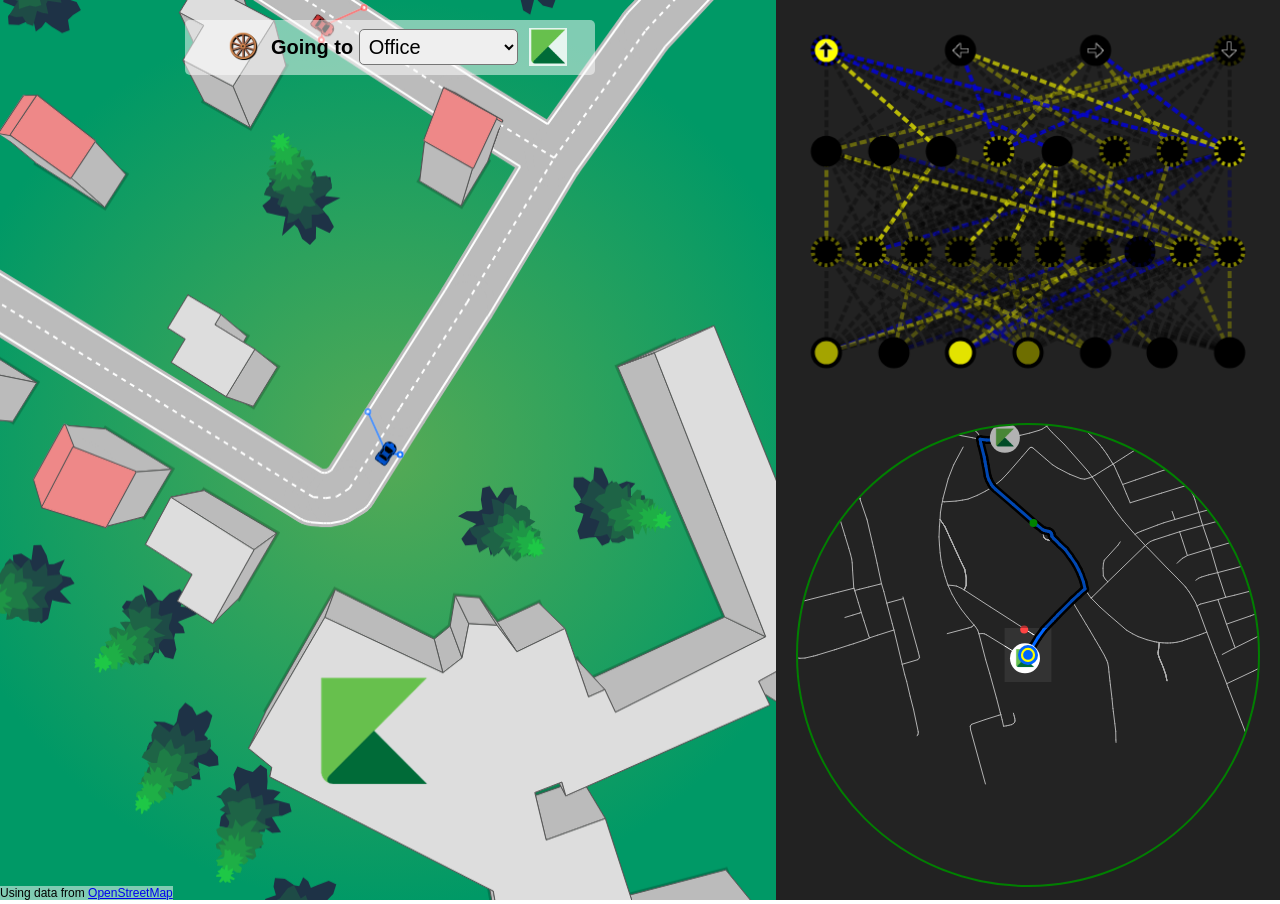
<file: index.html>
<!DOCTYPE html>
<html>
<!-- Added by HTTrack --><meta http-equiv="content-type" content="text/html;charset=UTF-8" /><!-- /Added by HTTrack -->
<head>
      <style>
         body{
            margin:0px;
            overflow:hidden;
         }
      </style>
   </head>
   <body>
      <iframe src="CAR/index.html" id="iframe" style="overflow:hidden;height:100vh;width:100vw" height="100%" width="100%" frameborder="0" allow="accelerometer; autoplay; encrypted-media; gyroscope; picture-in-picture" allowfullscreen></iframe>
      <script>
         // JavaScript code to set focus on the iframe
         const iframe = document.getElementById('iframe');
         iframe.focus();
      </script>
   </body>
</html>
</file>
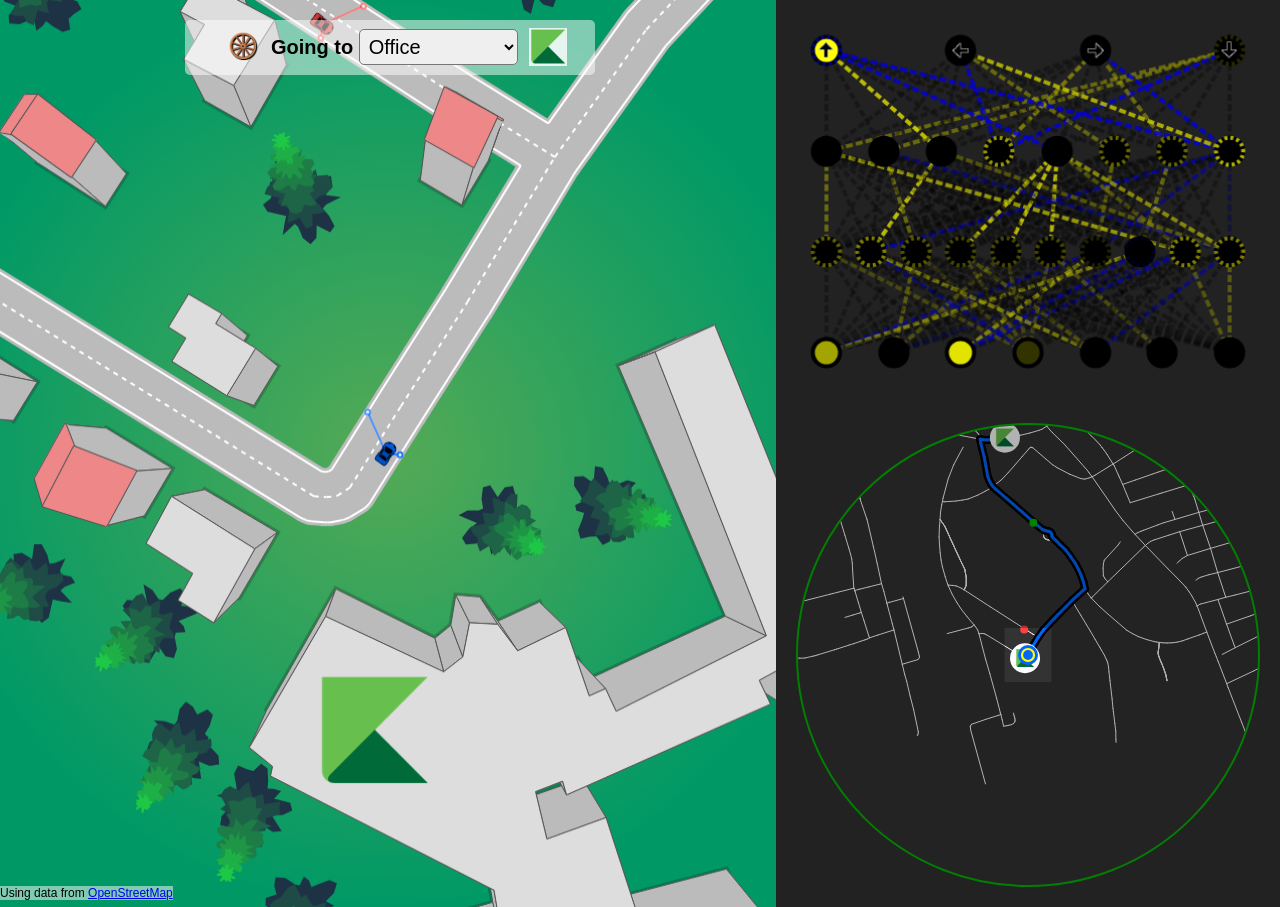
<file: CAR/index.html>
<!DOCTYPE html>
<html>
<head>
      <title>Self-driving car - No libraries</title>
      <link rel="stylesheet" href="style.css" />
   </head>
   <body>
      <div
         id="loading"
         style="
            padding: 5px;
            border-radius: 5px;
            background-color: rgba(255, 255, 255, 0.7);
            opacity: 1;
            transition: 0.5s;
            position: absolute;
            top: 50%;
            left: 50%;
            transform: translate(-50%, -50%);
            font-family: Arial;
            font-size: 20px;
         "
      >
         🚙🚙🚙🚙🚙 LOADING
         <span style="transform: scale(-1, 1); display: inline-block"
            >🚙🚙🚙🚙🚙</span
         >
      </div>

      <div id="stage">
         <canvas id="carCanvas"></canvas>
         <div id="verticalButtons" style="display: none">
            <label for="fileInput" class="file-input-label">
               📁<!--🧠🚙-->
               <input
                  type="file"
                  id="fileInput"
                  accept=".car"
                  onchange="loadCar(event)"
               />
            </label>
            <button onclick="save()">💾</button>
            <button onclick="download()">⬇️</button>
            <button onclick="discard()">🗑️</button>
            <button onclick="bestCar.damaged=true;">💀</button>
            <button onclick="nnEditor.zeroAll()">0️⃣</button>
            <button onclick="nnEditor.markAll()">✅</button>
            <button onclick="nnEditor.unmarkAll()">✅</button>
            <button onclick="nnEditor.removeAllSegments()">❌</button>
            <spacer type="vertical" width="100" height="100"> &nbsp; </spacer>
            <button onclick="openOptionsPanel()">⚙️</button>
            <spacer type="vertical" width="100" height="100"> &nbsp; </spacer>
            <label for="fileInput2" class="file-input-label">
               🌎
               <input
                  type="file"
                  id="fileInput2"
                  accept=".world"
                  onchange="loadWorld(event)"
               />
            </label>
            <spacer type="vertical" width="100" height="100"> &nbsp; </spacer>
            <button onclick="optimize()">⚡</button>
            <button onclick="test()">🔎</button>
            <input
               id="mutationSld"
               type="range"
               orient="vertical"
               min="0"
               max="100"
               value="20"
               onchange="updateMutation()"
            />
         </div>
         <div id="inspectionSection"></div>
         <div id="miniMapContainer"></div>
         <div id="optionsPanel" class="panel" style="display: none">
            <label for="rayCount">Ray Count</label>
            <input id="rayCount" type="number" />
            <br />
            <label for="rayLength">Ray Length</label>
            <input id="rayLength" type="number" />
            <br />
            <label for="raySpread">Ray Spread</label>
            <input id="raySpread" type="number" />
            <br />
            <label for="rayOffset">Ray Offset</label>
            <input id="rayOffset" type="number" />
            <br />
            <span>Outputs</span>
            <div id="outputs">
               <button id="output_forward" onclick="toggleOutput('🠉')">
                  🠉
               </button>
               <button id="output_left" onclick="toggleOutput('🠈')">🠈</button>
               <button id="output_right" onclick="toggleOutput('🠊')">🠊</button>
               <button id="output_reverse" onclick="toggleOutput('🠋')">
                  🠋
               </button>
            </div>
            <br />
            <div style="display: flex">
               <label for="hiddenOnOff">Hidden</label>
               <input
                  type="checkbox"
                  id="hiddenOnOff"
                  onchange="toggleHidden()"
               />
               <label for="hiddenCount" style="margin-left: 10px">Count</label>
               <input
                  id="hiddenCount"
                  type="text"
                  style="width: 30px; margin-left: 5px"
                  value="2,3"
               />
            </div>
            <label for="aiOnOff">AI</label>
            <input type="checkbox" id="aiOnOff" />
            <label for="autoForwardOnOff" style="margin-left: 30px"
               >Auto 🠉</label
            >
            <input type="checkbox" id="autoForwardOnOff" />
            <br />
            <label for="speedOnOff">Speed Sensor</label>
            <input type="checkbox" id="speedOnOff" />
            <br />
            <label for="stopOnOff">Stop Detector</label>
            <input type="checkbox" id="stopOnOff" />
            <br />
            <label for="yieldOnOff">Yield Detector</label>
            <input type="checkbox" id="yieldOnOff" />
            <br />
            <label for="lightOnOff">Light Detector</label>
            <input type="checkbox" id="lightOnOff" />
            <br />
            <label for="crossingOnOff">Crossing Detector</label>
            <input type="checkbox" id="crossingOnOff" />
            <br />
            <label for="parkingOnOff">Parking Detector</label>
            <input type="checkbox" id="parkingOnOff" />
            <br />
            <label for="targetsOnOff">Target Detector</label>
            <input type="checkbox" id="targetsOnOff" />
            <br />
            <br />
            <button onclick="updateOptions()" style="background-color: lime">
               ✔️
            </button>
            <button onclick="cancelOptions()" style="background-color: pink">
               ❌
            </button>
         </div>
         <div id="goToPanel" style="display: none">
            <button
               id="manualBtn"
               title="Manual Override"
               onclick="toggleManual()"
               style="
                  outline: none;
                  font-size: 24px;
                  background-color: rgba(0, 0, 0, 0);
                  border-radius: 10px;
                  margin-top: -6px;
                  height: 40px;
                  padding-top: 1px;
                  padding-bottom: 4px;
               "
            >
               🛞
            </button>
            Going to
            <select
               id="goingToSelect"
               onchange="changeTarget(this)"
               style="margin-right: 41px; transition: 0.5s"
            >
               <option
                  value="Wärtsilä"
                  style="background-image: url(imgs/karelia.png)"
               >
                  Office
               </option>
               <option value="Tikkarinne">Home</option>
               <option value="Arbonaut">Airport</option>
               <option value="CGI">Movie Hall</option>
               <option value="Siili">Shopping Mall</option>
               <option value="Blancco">Supermarket</option>
               <option value="Karelics">Hospital</option>
               <option value="Solenovo">Hotel</option>
               <option value="Nolwenture">Coffee Shop</option>
               <option value="UEF">Club</option>
            </select>
            <img onclick="navToLink()" id="goingToImg" src="imgs/karelia.png" />
         </div>

         <button
            id="followBtn"
            title="Follow Car"
            onclick="followCar()"
            style="
               position: absolute;
               opacity: 0;
               transition: 0.5s;
               font-size: 80px;
               background: none;
            "
         >
            🧿
         </button>

         <div
            style="
               position: absolute;
               background-color: rgba(255, 255, 255, 0.5);
               font-size: 12px;
               bottom: 0px;
               left: 0px;
               font-family: Arial;
            "
         >
            Using data from
            <a href="https://www.openstreetmap.org/" target="_blank"
               >OpenStreetMap</a
            >
         </div>
      </div>
      <script src="../WORLD/js/world.js"></script>
      <script src="../WORLD/js/grid.js"></script>
      <script src="../WORLD/js/viewport.js"></script>
      <script src="../WORLD/js/markings/marking.js"></script>
      <script src="../WORLD/js/markings/stop.js"></script>
      <script src="../WORLD/js/markings/start.js"></script>
      <script src="../WORLD/js/markings/crossing.js"></script>
      <script src="../WORLD/js/markings/parking.js"></script>
      <script src="../WORLD/js/markings/light.js"></script>
      <script src="../WORLD/js/markings/target.js"></script>
      <script src="../WORLD/js/markings/yield.js"></script>
      <script src="../WORLD/js/editors/markingEditor.js"></script>
      <script src="../WORLD/js/editors/graphEditor.js"></script>
      <script src="../WORLD/js/editors/crossingEditor.js"></script>
      <script src="../WORLD/js/editors/stopEditor.js"></script>
      <script src="../WORLD/js/editors/startEditor.js"></script>
      <script src="../WORLD/js/editors/parkingEditor.js"></script>
      <script src="../WORLD/js/editors/lightEditor.js"></script>
      <script src="../WORLD/js/editors/targetEditor.js"></script>
      <script src="../WORLD/js/editors/yieldEditor.js"></script>
      <script src="../WORLD/js/items/tree.js"></script>
      <script src="../WORLD/js/items/building.js"></script>
      <script src="../WORLD/js/items/water.js"></script>
      <script src="../WORLD/js/math/utils.js"></script>
      <script src="../WORLD/js/math/graph.js"></script>
      <script src="../WORLD/js/math/osm.js"></script>
      <script src="../WORLD/js/primitives/point.js"></script>
      <script src="../WORLD/js/primitives/segment.js"></script>
      <script src="../WORLD/js/primitives/polygon.js"></script>
      <script src="../WORLD/js/primitives/envelope.js"></script>
      <script src="new_nn/nnEditor.js"></script>
      <script src="new_nn/nn.js"></script>
      <script src="decisionBoundary.js"></script>
      <script src="multiDecisionBoundary.js"></script>
      <!--
      <script src="../WORLD/saves/main.world"></script>
      <script src="../WORLD/saves/big.world"></script>
      <script src="../WORLD/saves/final_big.world"></script>
      <script src="../WORLD/saves/train_1.world"></script>
      <script src="../WORLD/saves/train_1_1.world"></script>
      <script src="../WORLD/saves/train_1_1_1.world"></script>
      <script src="../WORLD/saves/train_0.world"></script>
      <script src="../WORLD/saves/train_2.world"></script>
      <script src="../WORLD/saves/train_2_2.world"></script>
      <script src="../WORLD/saves/train_3.world"></script>
      <script src="../WORLD/saves/train_4.world"></script>
      <script src="../WORLD/saves/train_4_1.world"></script>
         <script src="saves/wartsila_1.world"></script>
         <script src="saves/wartsila_2.world"></script>
         <script src="saves/under_bridge.world"></script>
         <script src="saves/many_targets.world"></script>
      <script src="../WORLD/saves/train_A.world"></script>
      <script src="../WORLD/saves/train_1.world"></script>
      <script src="../WORLD/saves/train_A_1.world"></script>
      <script src="../WORLD/saves/train_A_2.world"></script>
         <script src="saves/many_targets_small.world"></script>
      -->
      <script src="../WORLD/saves/many_targets_small.html"></script>
      <script src="carInfo.js"></script>

      <script src="miniMap.js"></script>
      <script src="visualizer.js"></script>
      <script src="network.js"></script>
      <script src="sensor.js"></script>
      <script src="utils.js"></script>
      <script src="road.js"></script>
      <script src="controls.js"></script>
      <script src="car.js"></script>

      <script src="main.js"></script>

      <script defer>
         goToPanel.style.display = "block"; 
         loading.style.opacity = 0;

         let followBestCar = true;
         let manual = false;
         const maxCarCount = 10; //for optimization
         const stopForFittness = true;
         const showVerticalButtons = false; // actually editing mode, enables nneditor and sets useHardcodedBrain to opposite and dec boundary visibility
         const showDecisionBoundary = showVerticalButtons;
         const useHardCodedBrain = !showVerticalButtons;
         const showInspectionSection = true;
         let showGrid=false;
         let verticalButtonsWidth = 0;
         let selectedCarIndex = 0;

         let season = "summer";
         let wDown = false;
         let aDown = false;
         let sDown = false;
         let gDown = false;

         //check if we're in the autumn months

         const links = {
            Karelia:
               "https://www.karelia.fi/en/information-and-communication-technology",
            CGI: "https://www.cgi.com/en",
            Arbonaut: "https://www.arbonaut.com/en",
            Karelics: "https://karelics.fi/",
            Nolwenture: "https://www.nolwenture.com/",
            UEF: "https://www.uef.fi/en",
            Solenovo: "https://www.solenovo.fi",
            Siili: "https://www.siili.com",
            Blancco: "https://www.blancco.com",
         };
         let linkToVisit = links["Karelia"];

         const multiDecisionBoundary = true; //always true...
         // STORE THESE IN WORLD
         const outputColors = ["green", "blue", "red", "#888"];

         const initialZoom = 2; //1.5;
         //const initialOffset = { x: 464, y: 405 }; //line
         const initialOffset = { x: 636.5, y: 396 }; //parallel

         const images = generateImages([
            "🠉",
            "🠈",
            "🠊",
            "🠋",
            "⬉",
            "⬆",
            "⬈",
            "⏱️",
            "🛑",
            "🚦",
            "🎯",
            "🚶",
            "⚠️",
            "🅿️",
         ]);

         const carColors = [
            "#06F",
            "#F44",
            "#0B0",
            "#EB0",
            "magenta",
            "cyan",
            "black",
         ];

         if (localStorage.getItem("mutation")) {
            mutationSld.value = localStorage.getItem("mutation") * 100;
         }

         const defaultOptions = localStorage.getItem("defaultOptions")
            ? JSON.parse(localStorage.getItem("defaultOptions"))
            : {
                 type: "AI", // "KEYS" "DUMMY"
                 width: 30,
                 height: 50, //height: 90,
                 maxSpeed: 3,
                 color: "blue", //color:"orange",
                 acceleration: 0.2,
                 friction: 0.1,
                 autoForward: true,
                 sensorOptions: {
                    rayCount: 2,
                    rayLength: 250,
                    raySpread: 0.6, //Math.PI / 2, // Math.PI / 2,
                    rayOffset: 0, //-Math.PI/2//0//-Math.PI/4//, rayOffset: 0,
                 },
                 brainOptions: {
                    extraInputs: [], //"s"], //"s"], //["s"], //"s"],
                    hiddenLayerNodeCounts: [],
                    outputs: ["🠉", "🠈", "🠊", "🠋"],
                    //outputs: ["🠉", "🠋"],
                    //outputs: ["🠉"],
                    //outputs: ["🠈", "🠋", "🠊"],
                    //outputs: [ "🠋"],
                 },
              };
         //setInterfaceOptions(defaultOptions);

         const rightBarWidth = showInspectionSection ? 500 : 0;

         if (!showInspectionSection) {
            inspectionSection.style.display = "none";
         }
         const carCanvas = document.getElementById("carCanvas");
         carCanvas.width =
            window.innerWidth - rightBarWidth - verticalButtonsWidth;
         carCanvas.height = window.innerHeight;

         goToPanel.style.left = carCanvas.width / 2 + "px";
         followBtn.style.left = carCanvas.width - 120 + "px";
         followBtn.style.top = window.innerHeight - 120 + "px";
         //manualBtn.style.left = 0 + "px";
         //manualBtn.style.top = "8px";//window.innerHeight - 120 + "px";

         if (showVerticalButtons) {
            verticalButtons.style.display = "block";
            verticalButtonsWidth = 30;
         }

         if (!useHardCodedBrain) {
            carString = localStorage.getItem("car");
            carInfo = carString ? JSON.parse(carString) : null;
         }

         setInterfaceOptions(carInfo);

         document.addEventListener("keydown", (event) => {
            if (event.key === "1") {
               selectCar(0);
            } else if (event.key === "2") {
               selectCar(1);
            } else if (event.key === "3") {
               selectCar(2);
            } else if (event.key === "4") {
               selectCar(3);
            } else if (event.key === "+") {
               viewport.zoomIn();
            } else if (event.key === "*") {
               viewport.zoomInDoubleMax();
            } else if (event.key === "-") {
               viewport.zoomOut();
            } else if (event.key === "T") {
               bestCar.x = viewport.mouse.x;
               bestCar.y = viewport.mouse.y;
            } else if (event.key === "W" || event.key === "w") {
               wDown = true;
            } else if (event.key === "A" || event.key === "a") {
               aDown = true;
            }else if (event.key === "S" || event.key === "s") {
               sDown = true;
            }else if (event.key === "G" || event.key === "g") {
               gDown = true;
            }
         });

         const nnCanvas = document.createElement("canvas");
         nnCanvas.height =
            window.innerHeight -
            rightBarWidth -
            (showDecisionBoundary ? 300 : 0);
         nnCanvas.width = rightBarWidth;

         //changeTarget(goingToSelect);

         /*
const worldString = localStorage.getItem("world");
const world = worldString
   ? World.load(JSON.parse(worldString))
   : new World(new Graph());
world.generate(false);
*/

         const grid = Grid.load(carCanvas, world, world.grid);

         const viewport = new Viewport(
            carCanvas,
            2,
            world.offset,
            true,
            true,
            0
         );
         //Visualizer.addEventListeners(decisionBoundaryCanvas);

         const carCtx = carCanvas.getContext("2d");

         const carMarkings = world.markings.filter((m) => m instanceof Start);

         let stopBorders = world.markings
            .filter((m) => m instanceof Stop)
            .map((s) => [s.border.p2, s.border.p1]);
         let yieldCrossingBorders = world.markings
            .filter((m) => m instanceof Yield)
            .map((s) => [s.border.p2, s.border.p1])
            .concat(
               world.markings
                  .filter((m) => m instanceof Crossing)
                  .map((s) => [
                     [s.borders[0].p1, s.borders[0].p2],
                     [s.borders[1].p1, s.borders[1].p2],
                     [s.borders[0].p2, s.borders[0].p1],
                     [s.borders[1].p2, s.borders[1].p1],
                  ])
                  .flat()
            );
         // MAKE SURE CHANGE BELOW AS WELL
         let lightBorders = world.markings
            .filter(
               (m) =>
                  m instanceof Light &&
                  (m.state == "red" || m.state == "yellow")
            )
            .map((s) => [s.border.p1, s.border.p2]);

         const targets = world.markings.filter((m) => m instanceof Target);

         for (let i = 0; i < targets.length; i++) {
            switch (i) {
               case 0:
                  targets[i].name = "Wärtsilä";
                  targets[i].img = new Image();
                  targets[i].img.src = "imgs/karelia.png";

                  break;
               case 1:
                  targets[i].name = "Solenovo";
                  targets[i].img = new Image();
                  targets[i].img.src = "imgs/solenovo.png";
                  break;
               case 2:
                  targets[i].name = "Karelics";
                  targets[i].img = new Image();
                  targets[i].img.src = "imgs/karelics_2.png";
                  break;
               case 3:
                  targets[i].name = "UEF";
                  targets[i].img = new Image();
                  targets[i].img.src = "imgs/uef_2.png";
                  break;
               case 4:
                  targets[i].name = "CGI";
                  targets[i].img = new Image();
                  targets[i].img.src = "imgs/tiedepuisto_2.png";
                  break;
               case 5:
                  targets[i].name = "Arbonaut";
                  targets[i].img = new Image();
                  targets[i].img.src = "imgs/arbonaut.png";
                  break;
               case 6:
                  targets[i].name = "Tikkarinne";
                  targets[i].img = new Image();
                  targets[i].img.src = "imgs/karelia.png";
                  break;
            }
         }

         const roadBorders = world.roadBorders.map((s) => [s.p1, s.p2]);

         const optimizing = localStorage.getItem("optimizing");

         const N = optimizing ? maxCarCount : carMarkings.length;

         const cars = generateCars(N, carMarkings);
         if (carInfo) {
            setInterfaceOptions(carInfo);
            for (let i = 0; i < cars.length; i++) {
               //cars[i].brain = JSON.parse(localStorage.getItem("bestBrain"));
               cars[i].clone(carInfo);
               cars[i].nn = NN.load(carInfo.nn, nnCanvas.height);

               if (i > 0) {
                  /*
         NeuralNetwork.mutate(
               cars[i].brain,
               0.2,
               Visualizer.selectedBiases,
               Visualizer.selectedWeights
         );
         */
                  cars[i].nn.mutate(mutationSld.value / 100);
               }
            }
         }
         for (let i = 0; i < cars.length; i += carMarkings.length) {
            for (
               let j = 1;
               j < carMarkings.length && i + j < cars.length;
               j++
            ) {
               cars[i + j].brain = JSON.parse(JSON.stringify(cars[i].brain));
               cars[i + j].nn = NN.load(JSON.parse(JSON.stringify(cars[i].nn)));
            }
         }

         let bestCar = cars[0];

         let nnViewport = null;
         let nnEditor = null;
         const decisionBoundaries = [];
         const networkCtxts = [];

         generateCarInspector(0);

         const traffic = [];

         /*
const world = World.load(worldInfo);
const miniMap = new MiniMap(miniMapContainer, world.graph);
road.borders = world.roadPoly.segments.map((s) => [s.p1, s.p2]);

const index = Math.floor(Math.random() * world.graph.segments.length);
const startSeg = world.graph.segments[index];
const startPoint = startSeg.p1;
const vec = subtract(startSeg.p2, startSeg.p1);

for (const car of cars) {
   car.x = startPoint.x;
   car.y = startPoint.y;
   car.angle = -2;
}

let ZOOM = 1.5;
carCanvas.onwheel = (evt) => {
   const dir = Math.sign(evt.deltaY);
   const step = 0.05;
   ZOOM -= dir * step;
   ZOOM = Math.min(2, Math.max(0.5, ZOOM));
};
*/
         let lastLoop = new Date();

         localStorage.removeItem("optimizing");

         giveAllPaths();

         setTimeout(() => {
            stage.style.opacity = 1;
            loading.style.display = "none";

            const today = new Date();
            const month = today.getMonth();
            if (month >= 9 && month <= 10) {
               season = "autumn";
            }
            if (month >= 10 || month <= 1) {
               season = "summer";
            }

            if (wDown) {
               season = "winter";
            } else if (aDown) {
               season = "autumn";
            }else if (sDown) {
               season = "summer";
            }
            
            if (gDown) {
               showGrid=true;
            }

            animate();
         }, 500);

         function setInterfaceOptions(carInfo) {
            rayCount.value = carInfo.sensorOptions.rayCount;
            rayLength.value = carInfo.sensorOptions.rayLength;
            raySpread.value = carInfo.sensorOptions.raySpread;
            rayOffset.value = carInfo.sensorOptions.rayOffset;
            output_forward.style.backgroundColor =
               carInfo.brainOptions.outputs.includes("🠉") ? "white" : "gray";
            output_left.style.backgroundColor =
               carInfo.brainOptions.outputs.includes("🠈") ? "white" : "gray";
            output_right.style.backgroundColor =
               carInfo.brainOptions.outputs.includes("🠊") ? "white" : "gray";
            output_reverse.style.backgroundColor =
               carInfo.brainOptions.outputs.includes("🠋") ? "white" : "gray";

            hiddenOnOff.checked =
               carInfo.brainOptions.hiddenLayerNodeCounts.length > 0;
            if (hiddenOnOff.checked) {
               hiddenCount.value =
                  carInfo.brainOptions.hiddenLayerNodeCounts.join(",");
            } else {
               hiddenCount.value = "3,4";
            }
            toggleHidden();

            aiOnOff.checked = carInfo.type == "AI";
            speedOnOff.checked =
               carInfo.brainOptions.extraInputs.includes("⏱️");
            stopOnOff.checked = carInfo.brainOptions.extraInputs.includes("🛑");
            lightOnOff.checked =
               carInfo.brainOptions.extraInputs.includes("🚦");
            targetsOnOff.checked =
               carInfo.brainOptions.extraInputs.includes("🎯"); //!!! REMEMBER IN CAR
            crossingOnOff.checked =
               carInfo.brainOptions.extraInputs.includes("🚶");
            yieldOnOff.checked =
               carInfo.brainOptions.extraInputs.includes("⚠️");
            parkingOnOff.checked =
               carInfo.brainOptions.extraInputs.includes("🅿️");

            autoForwardOnOff.checked = carInfo.autoForward;

            localStorage.setItem("defaultOptions", JSON.stringify(carInfo));
         }

         function openOptionsPanel() {
            optionsPanel.style.display = "block";
         }

         function cancelOptions() {
            optionsPanel.style.display = "none";
         }

         function toggleHidden() {
            if (hiddenOnOff.checked) {
               hiddenCount.disabled = false;
            } else {
               hiddenCount.disabled = true;
            }
         }

         function toggleOutput(emoji) {
            switch (emoji) {
               case "🠉":
                  output_forward.style.backgroundColor =
                     output_forward.style.backgroundColor == "white"
                        ? "gray"
                        : "white";
                  break;
               case "🠈":
                  output_left.style.backgroundColor =
                     output_left.style.backgroundColor == "white"
                        ? "gray"
                        : "white";
                  break;
               case "🠊":
                  output_right.style.backgroundColor =
                     output_right.style.backgroundColor == "white"
                        ? "gray"
                        : "white";
                  break;
               case "🠋":
                  output_reverse.style.backgroundColor =
                     output_reverse.style.backgroundColor == "white"
                        ? "gray"
                        : "white";
                  break;
            }
         }

         function selectCar(index) {
            bestCar = cars[index];
            viewport.flyTo(bestCar, true);
            bestCar.resetControls();
            goingToSelect.value = bestCar.destination.name;
            manual = !bestCar.useBrain;
            manualBtn.style.backgroundColor = manual ? "blue" : "rgba(0,0,0,0)";
         }

         function followCar() {
            //followBestCar=true;
            viewport.flyTo(bestCar, true);
         }

         function toggleManual() {
            manual = !manual;
            bestCar.useBrain = !manual;
            bestCar.controls.forward = false;
            bestCar.controls.left = false;
            bestCar.controls.right = false;
            bestCar.controls.reverse = false;
            if (manual) {
               goingToSelect.style.pointerEvents = "none";
               goingToSelect.style.opacity = 0.5;
               bestCar.resetControls();
               bestCar.assignedBorders = [];
               bestCar.shortestPath = [];
               miniMap.destination = null;
            } else {
               changeTarget(goingToSelect);
               goingToSelect.style.pointerEvents = "";
               goToPanel.style.opacity = 1;
            }
            manualBtn.style.backgroundColor = manual ? "blue" : "rgba(0,0,0,0)";
         }

         function navToLink() {
            window.open(linkToVisit, "_blank");
         }
      </script>
   </body>
</html>
</file>
<file: CAR/style.css>
body {
   margin: 0;
   /*background: #5A5;/*#2a5*/
   
   background: radial-gradient(circle farthest-side, #5A5, #096);
   overflow: hidden;
   text-align: center;
   box-sizing: border-box;
}

#stage {
   display: flex;
   justify-content: center;
   opacity:0;
   transition:0.5s;
}

#verticalButtons {
   display: flex;
   flex-direction: column;
}

button {
   border: none;
   border-radius: 5px;
   padding: 5px 5px 7px 5px;
   margin: 2px;
   cursor: pointer;
}
button:hover {
   background: blue;
}

#networkCanvas {
   background: black;
}
#carCanvas {
   background: radial-gradient(circle farthest-side, #5A5, #096);
   /*background: #5A5;/*#2a5*/
}

#miniMapContainer {
   position: absolute;
   left: 5px;
   bottom: 5px;
}

/* Reset default file input styles */
input[type="file"] {
   display: none;
}

/* Style the label as a button with emoji */
.file-input-label {
   display: inline-block;

   background-color: white;
   text-shadow: 1px 1px black;
   border: none;
   font-size: 20px;
   border-radius: 5px;
   padding: 5px 5px 7px 5px;
   margin: 2px;
   cursor: pointer;
}
.file-input-label:hover {
   background-color: blue;
   color: white; /* Optionally change the text color on hover */
}
/*overwrite*/
button {
   background-color: white;
   text-shadow: 1px 1px black;
   border: none;
   font-size: 20px;
   border-radius: 5px;
   padding: 5px 5px 7px 5px;
   margin: 2px;
   cursor: pointer;
}

select {
   font-size: 20px;
   border-radius: 5px;
   padding: 5px 5px 5px 5px;
   cursor: pointer;
}

.panel {
   position: absolute;
   background-color: rgba(0, 0, 0, 0.7);
   display: flex;
   flex-direction: column;
   padding: 1000px;
}
label {
   color: white;
   font-family: Arial;
}
input[type="number"] {
   text-align: center;
}

#inspectionSection {
   display: flex;
   flex-direction: row;
}

input[type="range"][orient="vertical"] {
   writing-mode: bt-lr; /* IE */
   -webkit-appearance: slider-vertical; /* Chromium */
   width: 27px;
   height: 175px;
   padding: 0 5px;
}

#goToPanel {
   position: absolute;
   left: 50%;
   top: 20px;
   transform: translate(-50%, 0);
   font-family:Arial;
   font-size:20px;
   width:400px;
   padding:5px;
   border-radius:5px;
   background-color:rgba(255,255,255,0.5);
   font-weight:bold;
   padding-top:9px;

#goingToImg{
   height: 38px;
   margin-top: -1px;
   position: absolute;
   margin-left: -30px;
   background-color:rgba(255,255,255,0.8);
   cursor:pointer;
}
</file>
